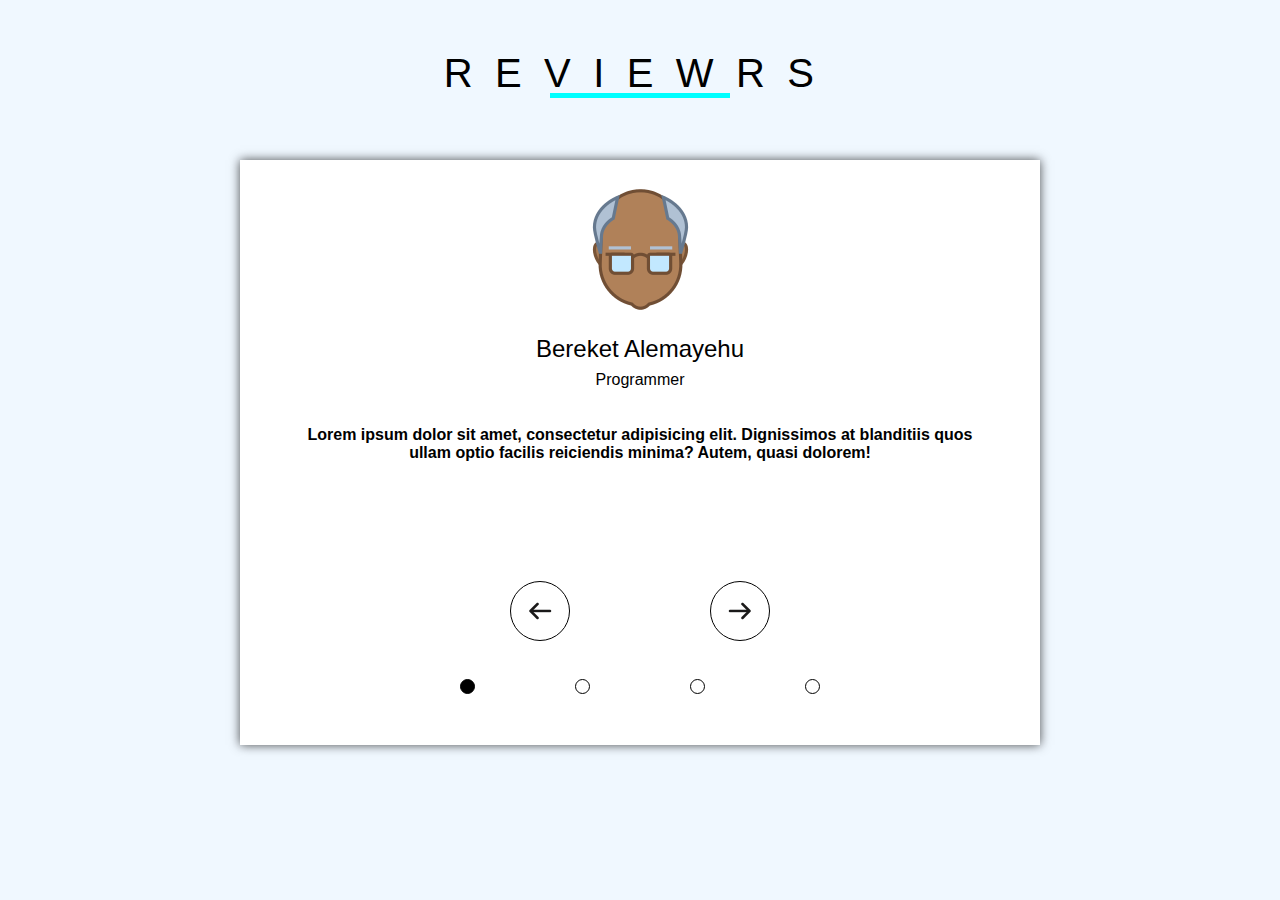
<file: Reviewrs.html>
<!DOCTYPE html>
<html lang="en">
<head>
    <meta charset="UTF-8">
    <meta http-equiv="X-UA-Compatible" content="IE=edge">
    <meta name="viewport" content="width=device-width, initial-scale=1.0">
    <link rel="stylesheet" href="/Reviewrs.css">
    <title>Reviewrs | 2022 E.c </title>
    <style>
        *{
    margin: 0;
    padding: 0;
    box-sizing: border-box;
    font-family: 'Poppins',sans-serif;
    font-weight: 500;
}
.all
{
    position: absolute;
    left: 0;
    top: 0;
    width: 100%;
    height: 100vh;
    background-color: aliceblue;
}
.page
{
    position: relative;
    width: 800px;
    height: 585px;
    background-color: white;
    box-shadow: 0 0 10px 0 rgb(0,0,0,.7);
    margin: 5% auto;
    padding: 2%;
}
h1
{
    display: block;
    text-align: center;
    margin-top:4%;
    font-size: 40px;
    position: relative;
    letter-spacing: 1.4rem;
}
h1::before
{
    content: "";
    position: absolute;
    left: 50%;
    bottom: -4%;
    transform: translateX(-50%);
    width: 180px;
    height: 5px;
    background-color: aqua;
}
.avator
{
    width: 100%;
    display: flex;
    align-items: center;
    justify-content: center;
}

.btns
{
    margin-top: 2%;
    display: flex;
    align-items: center;
    justify-content: center;
}
.btns .left,
.btns .right
{
    width: 120px;
    display: flex;
    align-items: center;
    justify-content: center;
    border-radius: 50%;
    width: 60px;
    height: 60px;
    border: .5px solid #000;
    background-color: white;
    transition:all .5s cubic-bezier(0.68, -0.55, 0.265, 1.55);
    cursor: pointer;
}
.btns .left:hover,
.btns .right:hover
{
    box-shadow: 0 0 10px 0 rgb(0,0,0,.7);
}
.btns .left
{
    margin-right: 140px;
}
.slider
{
    width: 100%;
    display: flex;
    justify-content:center;
    align-items: center;
    margin-top: 5%;
}
.slider > div
{
    width: 15px;
    height: 15px;
    margin: 0 50px;
    border-radius: 50%;
    border: .5px solid #000;
}
h2
{
    display: block;
    text-align: center;
    margin-top: 3%;
}
p
{
    display: block;
    text-align: center;
    margin-top: 1%;
}
p:nth-of-type(2)
{
    width: 100%;
    height: 170px;
    text-align: left;
    padding: 4%;
    text-align: center;
    font-weight: 600;
}
    </style>
</head>
<body>
    <div class="all">
        <h1>REVIEWRS</h1>
        <div class="page">
            <div class="avator">
                <img src="./assets/image/Old Man Skin Type 6_127px.png" alt="">
            </div>
            <h2 class="name"></h2>
            <p class="title"></p>
            <p class="review"></p>
            <div class="btns">
                <button class="left"><img src="./assets/image/left_30px.png" alt=""></button>
                <button class="right"><img src="./assets/image/right_30px.png" alt=""></button>
            </div>
            <div class="slider">
                <div class="con1"></div>
                <div class="con2"></div>
                <div class="con3"></div>
                <div class="con4"></div>
            </div>
        </div>
    </div>
    <script>
        var reviewrs = 
        [
            {
                name: 'Bereket Alemayehu',
                title: 'Programmer',
                reviewrs: 'Lorem ipsum dolor sit amet, consectetur adipisicing elit. Dignissimos at blanditiis quos ullam optio facilis reiciendis minima? Autem, quasi dolorem!',
            },
            {
                name: 'Beteab Admassu',
                title: 'Web Develpoer',
                reviewrs: 'Lorem ipsum dolor sit amet,  Dignissimos at blanditiis quos ullam optio facilis reiciendis minima? Autem, quasi dolorem!',
            },
            {
                name: 'Dagim Ashenafi',
                title: 'Graphics Desginer',
                reviewrs: 'Lorem ipsum dolor sit amet, consectetur adipisicing elit. Dignissimos at blanditiis quos ullam optio facilis reiciendis minima? Autem, quasi dolorem! blanditiis quos ullam optio facilis reiciendis minima? Autem, quasi dolorem!',
            },
            {
                name: 'Etsub Fikreab',
                title: 'Database Administrator',
                reviewrs: 'Lorem ipsum dolor sit amet, consectetur adipisicing elit.',
            }
        ];

            var counter = 0;
            var names = document.querySelector('.name');
            var title = document.querySelector('.title');
            var review = document.querySelector('.review');

            var con1 = document.querySelector('.con1');
            var con2 = document.querySelector('.con2');
            var con3 = document.querySelector('.con3');
            var con4 = document.querySelector('.con4');
        function Roler(counter)
        {
            names.innerHTML = reviewrs[counter].name;
            title.innerHTML = reviewrs[counter].title;
            review.innerHTML = reviewrs[counter].reviewrs;
        }
        document.addEventListener('DOMContentLoaded',()=>
        {
            names.innerHTML = reviewrs[counter].name;
            title.innerHTML = reviewrs[counter].title;
            review.innerHTML = reviewrs[counter].reviewrs;
            con1.style.backgroundColor = "black";
        })
        document.querySelector('.left').addEventListener('click',()=>
        {
            counter--;
            if(counter == 0)
            {
                con1.style.backgroundColor = "black";
                con2.style.backgroundColor = "white";
                con3.style.backgroundColor = "white";
                con4.style.backgroundColor = "white";
                con1.style.transition= "all .5s cubic-bezier(0.68, -0.55, 0.265, 1.55)";
                con2.style.transition = "all .5s cubic-bezier(0.68, -0.55, 0.265, 1.55)";
                con3.style.transition = "all .5s cubic-bezier(0.68, -0.55, 0.265, 1.55)";
                con4.style.transition = "all .5s cubic-bezier(0.68, -0.55, 0.265, 1.55)";
            }
            else if(counter == 1)
            {
                con2.style.backgroundColor = "black";
                con3.style.backgroundColor = "white";
                con4.style.backgroundColor = "white";
                con1.style.backgroundColor = "white";
                con1.style.transition= "all .5s cubic-bezier(0.68, -0.55, 0.265, 1.55)";
                con2.style.transition = "all .5s cubic-bezier(0.68, -0.55, 0.265, 1.55)";
                con3.style.transition = "all .5s cubic-bezier(0.68, -0.55, 0.265, 1.55)";
                con4.style.transition = "all .5s cubic-bezier(0.68, -0.55, 0.265, 1.55)";
            }
            else if(counter == 2)
            {
                con3.style.backgroundColor = "black";
                con4.style.backgroundColor = "white";
                con1.style.backgroundColor = "white";
                con2.style.backgroundColor = "white";
                con1.style.transition= "all .5s cubic-bezier(0.68, -0.55, 0.265, 1.55)";
                con2.style.transition = "all .5s cubic-bezier(0.68, -0.55, 0.265, 1.55)";
                con3.style.transition = "all .5s cubic-bezier(0.68, -0.55, 0.265, 1.55)";
                con4.style.transition = "all .5s cubic-bezier(0.68, -0.55, 0.265, 1.55)";
            }
            else
            {
                con4.style.backgroundColor = "black";
                con1.style.backgroundColor = "white";
                con2.style.backgroundColor = "white";
                con3.style.backgroundColor = "white";
                con1.style.transition= "all .5s cubic-bezier(0.68, -0.55, 0.265, 1.55)";
                con2.style.transition = "all .5s cubic-bezier(0.68, -0.55, 0.265, 1.55)";
                con3.style.transition = "all .5s cubic-bezier(0.68, -0.55, 0.265, 1.55)";
                con4.style.transition = "all .5s cubic-bezier(0.68, -0.55, 0.265, 1.55)";
            }
            Roler(counter);
        })
        document.querySelector('.right').addEventListener('click',()=>
        {
            counter++;
            if(counter == 0)
            {
                con2.style.backgroundColor = "white";
                con1.style.backgroundColor = "black";
                con3.style.backgroundColor = "white";
                con4.style.backgroundColor = "white";
                con1.style.transition= "all .5s cubic-bezier(0.68, -0.55, 0.265, 1.55)";
                con2.style.transition = "all .5s cubic-bezier(0.68, -0.55, 0.265, 1.55)";
                con3.style.transition = "all .5s cubic-bezier(0.68, -0.55, 0.265, 1.55)";
                con4.style.transition = "all .5s cubic-bezier(0.68, -0.55, 0.265, 1.55)";
            }
            else if(counter == 1)
            {
                con2.style.backgroundColor = "black";
                con2.style.transition = "all .5s cubic-bezier(0.68, -0.55, 0.265, 1.55)";
                con3.style.backgroundColor = "white";
                con3.style.transition = "all .5s cubic-bezier(0.68, -0.55, 0.265, 1.55)";
                con4.style.backgroundColor = "white";
                con4.style.transition = "all .5s cubic-bezier(0.68, -0.55, 0.265, 1.55)";
                con1.style.backgroundColor = "white";
                con1.style.transition = "all .5s cubic-bezier(0.68, -0.55, 0.265, 1.55)";
            }
            else if(counter == 2)
            {
                con3.style.backgroundColor = "black";
                con3.style.transition = "all .5s cubic-bezier(0.68, -0.55, 0.265, 1.55)";
                con4.style.backgroundColor = "white";
                con4.style.transition = "all .5s cubic-bezier(0.68, -0.55, 0.265, 1.55)";
                con1.style.backgroundColor = "white";
                con1.style.transition = "all .5s cubic-bezier(0.68, -0.55, 0.265, 1.55)";
                con2.style.backgroundColor = "white";
                con2.style.transition = "all .5s cubic-bezier(0.68, -0.55, 0.265, 1.55)";
            }
            else
            {
                con4.style.backgroundColor = "black";
                con4.style.transition = "all .5s cubic-bezier(0.68, -0.55, 0.265, 1.55)";
                con1.style.backgroundColor = "white";
                con1.style.transition = "all .5s cubic-bezier(0.68, -0.55, 0.265, 1.55)";
                con2.style.backgroundColor = "white";
                con2.style.transition = "all .5s cubic-bezier(0.68, -0.55, 0.265, 1.55)";
                con3.style.backgroundColor = "white";
                con3.style.transition = "all .5s cubic-bezier(0.68, -0.55, 0.265, 1.55)";
            }
            Roler(counter);
        })
    </script>
</body>
</html>
</file>
<file: Reviewrs.css>
*{
    margin: 0;
    padding: 0;
    box-sizing: border-box;
    font-family: 'Poppins',sans-serif;
    font-weight: 500;
}
.all
{
    position: absolute;
    left: 0;
    top: 0;
    width: 100%;
    height: 100vh;
    background-color: aliceblue;
}
.page
{
    position: relative;
    width: 800px;
    height: 585px;
    background-color: white;
    box-shadow: 0 0 10px 0 rgb(0,0,0,.7);
    margin: 5% auto;
    padding: 2%;
}
h1
{
    display: block;
    text-align: center;
    margin-top:4%;
    font-size: 40px;
    position: relative;
    letter-spacing: 1.4rem;
}
h1::before
{
    content: "";
    position: absolute;
    left: 50%;
    bottom: -4%;
    transform: translateX(-50%);
    width: 180px;
    height: 5px;
    background-color: aqua;
}
.avator
{
    width: 100%;
    display: flex;
    align-items: center;
    justify-content: center;
}

.btns
{
    margin-top: 2%;
    display: flex;
    align-items: center;
    justify-content: center;
}
.btns .left,
.btns .right
{
    width: 120px;
    display: flex;
    align-items: center;
    justify-content: center;
    border-radius: 50%;
    width: 60px;
    height: 60px;
    border: .5px solid #000;
    background-color: white;
    transition:all .5s cubic-bezier(0.68, -0.55, 0.265, 1.55);
    cursor: pointer;
}
.btns .left:hover,
.btns .right:hover
{
    box-shadow: 0 0 10px 0 rgb(0,0,0,.7);
}
.btns .left
{
    margin-right: 140px;
}
.slider
{
    width: 100%;
    display: flex;
    justify-content:center;
    align-items: center;
    margin-top: 5%;
}
.slider > div
{
    width: 15px;
    height: 15px;
    margin: 0 50px;
    border-radius: 50%;
    border: .5px solid #000;
}
h2
{
    display: block;
    text-align: center;
    margin-top: 3%;
}
p
{
    display: block;
    text-align: center;
    margin-top: 1%;
}
p:nth-of-type(2)
{
    width: 100%;
    height: 170px;
    text-align: left;
    padding: 4%;
    text-align: center;
    font-weight: 600;
}
</file>
